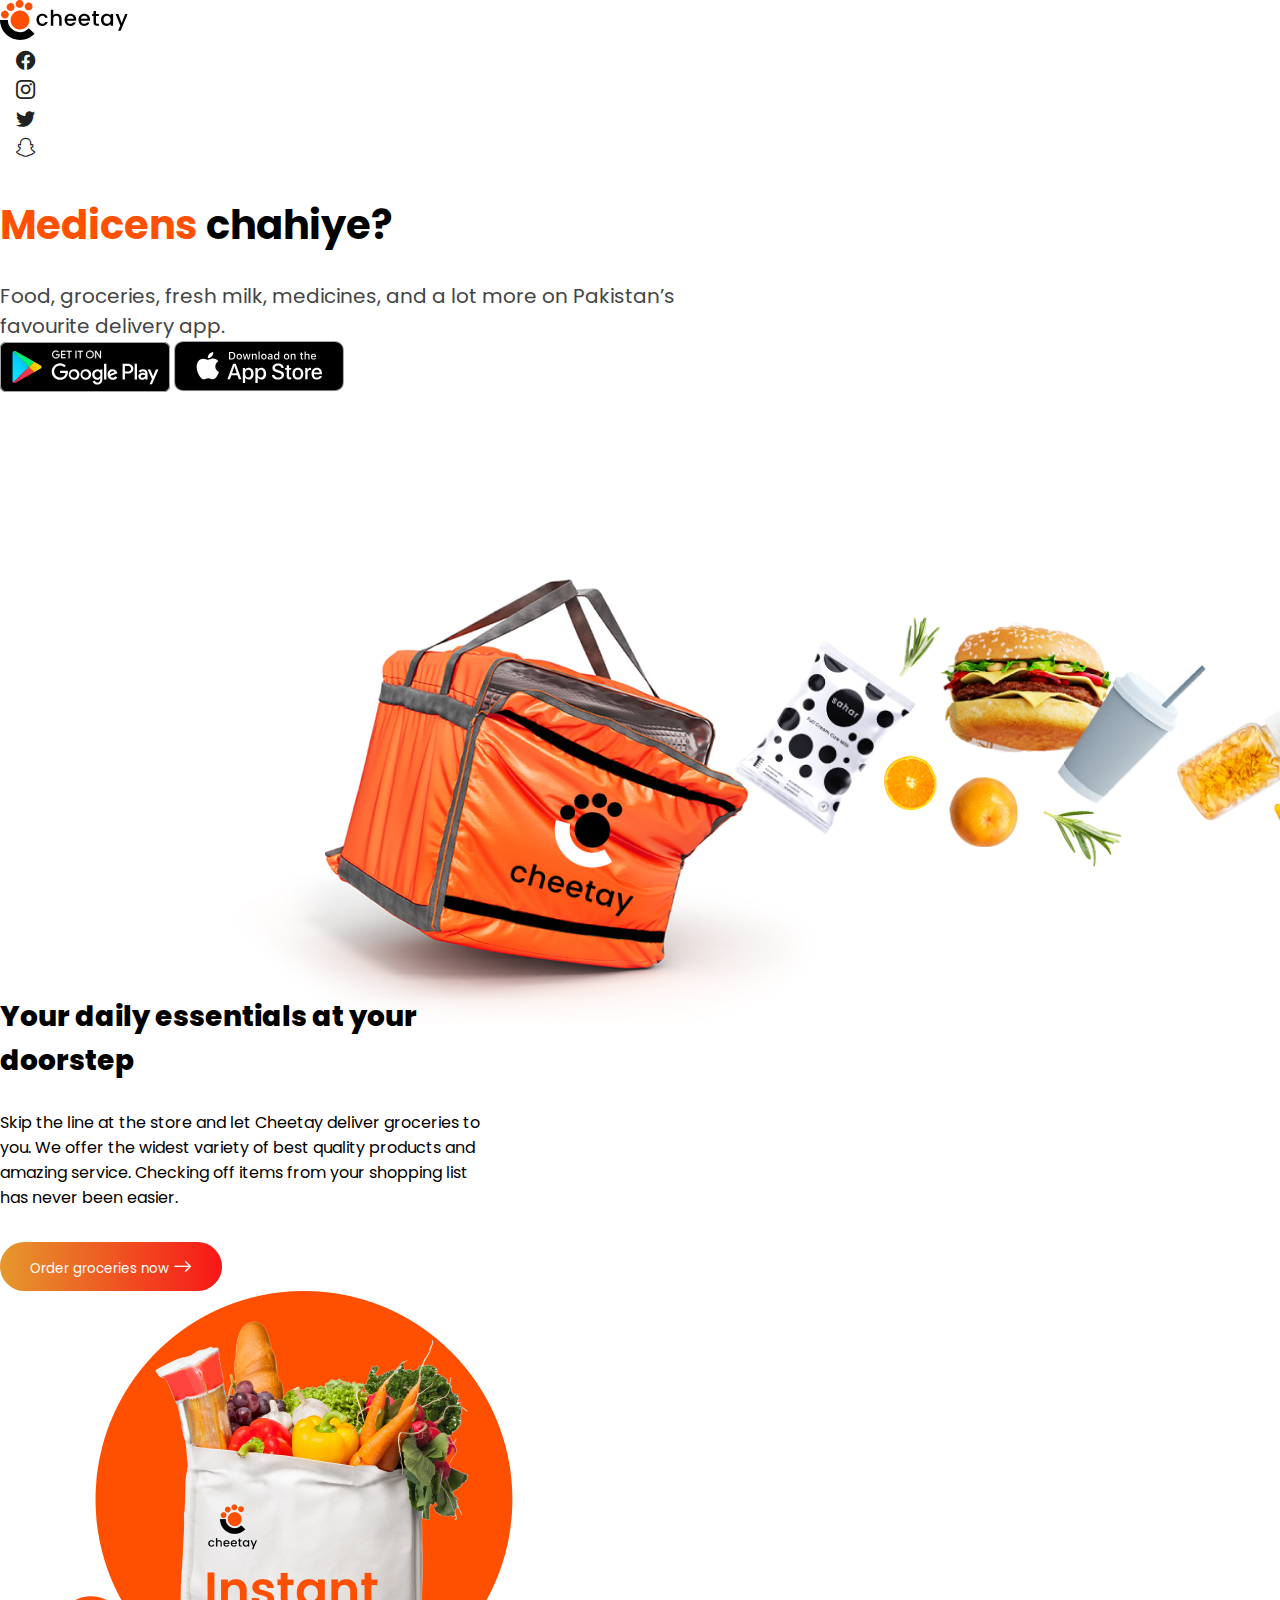
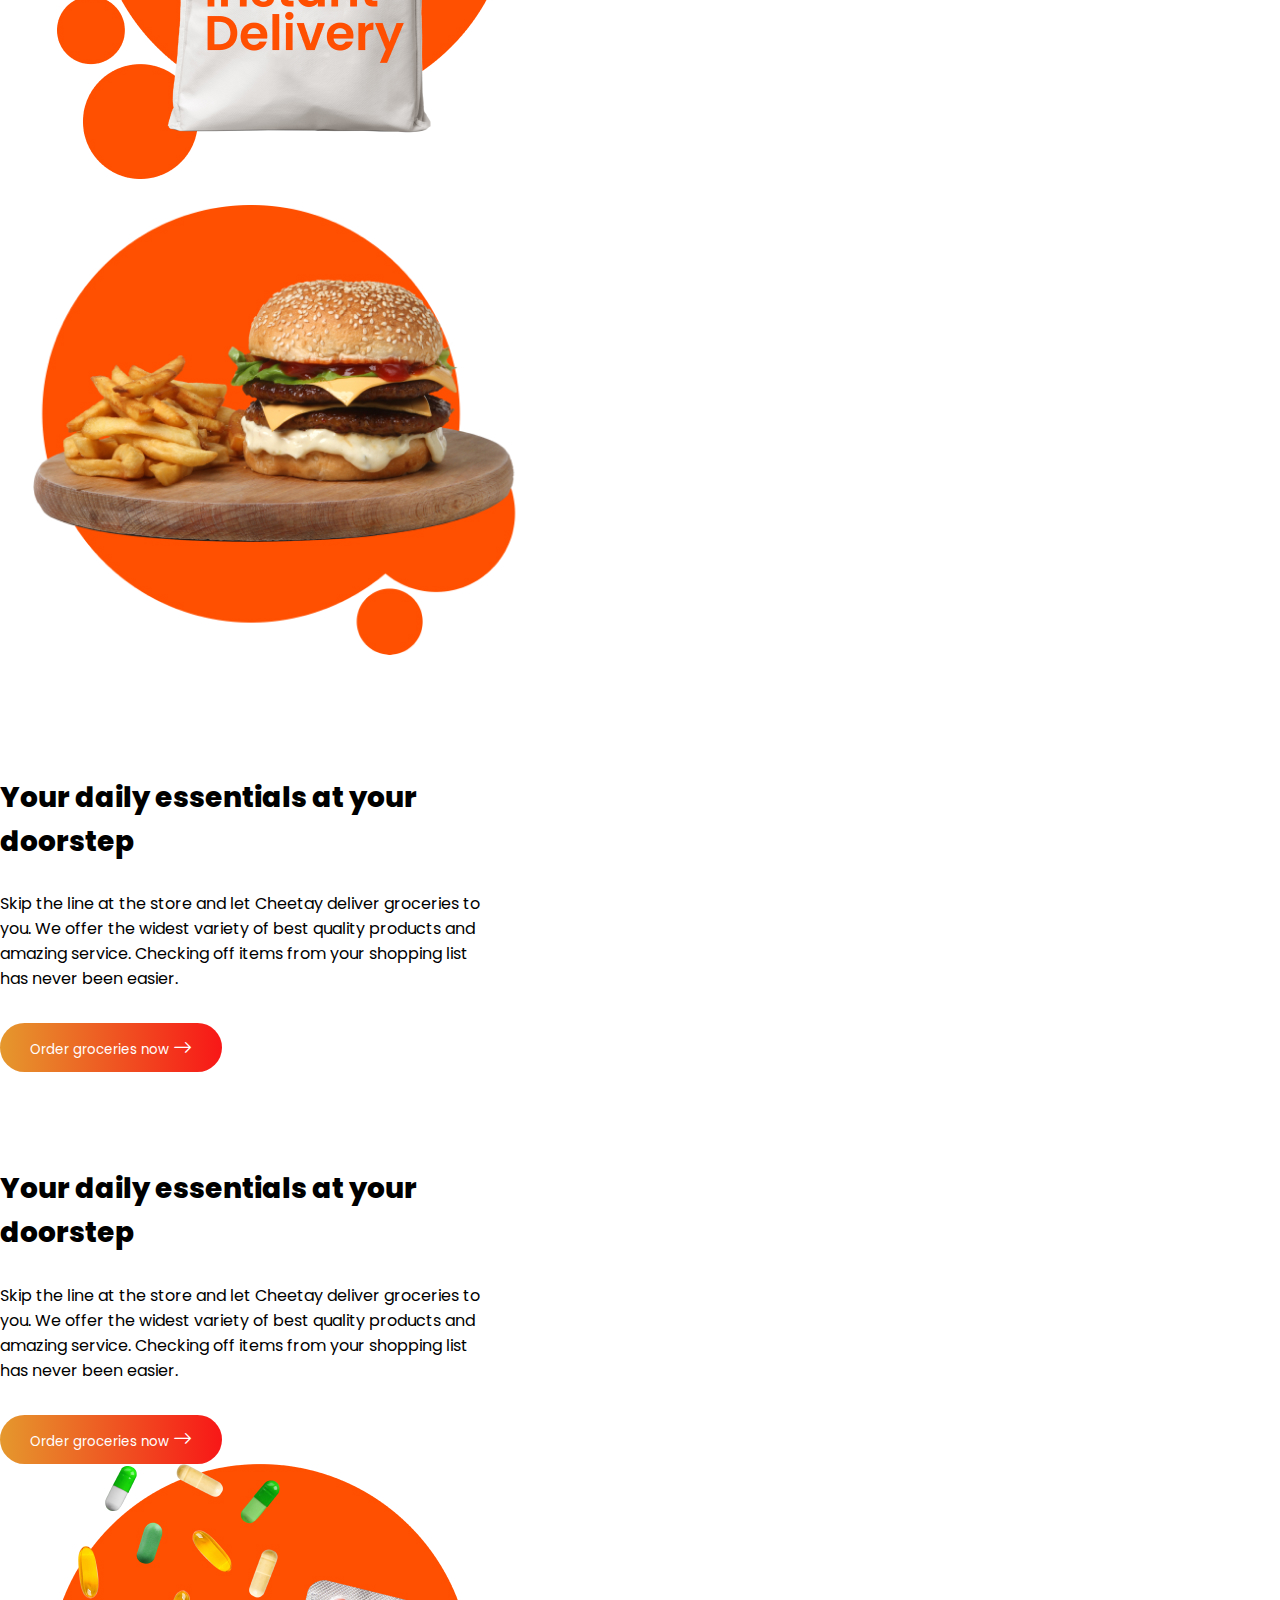
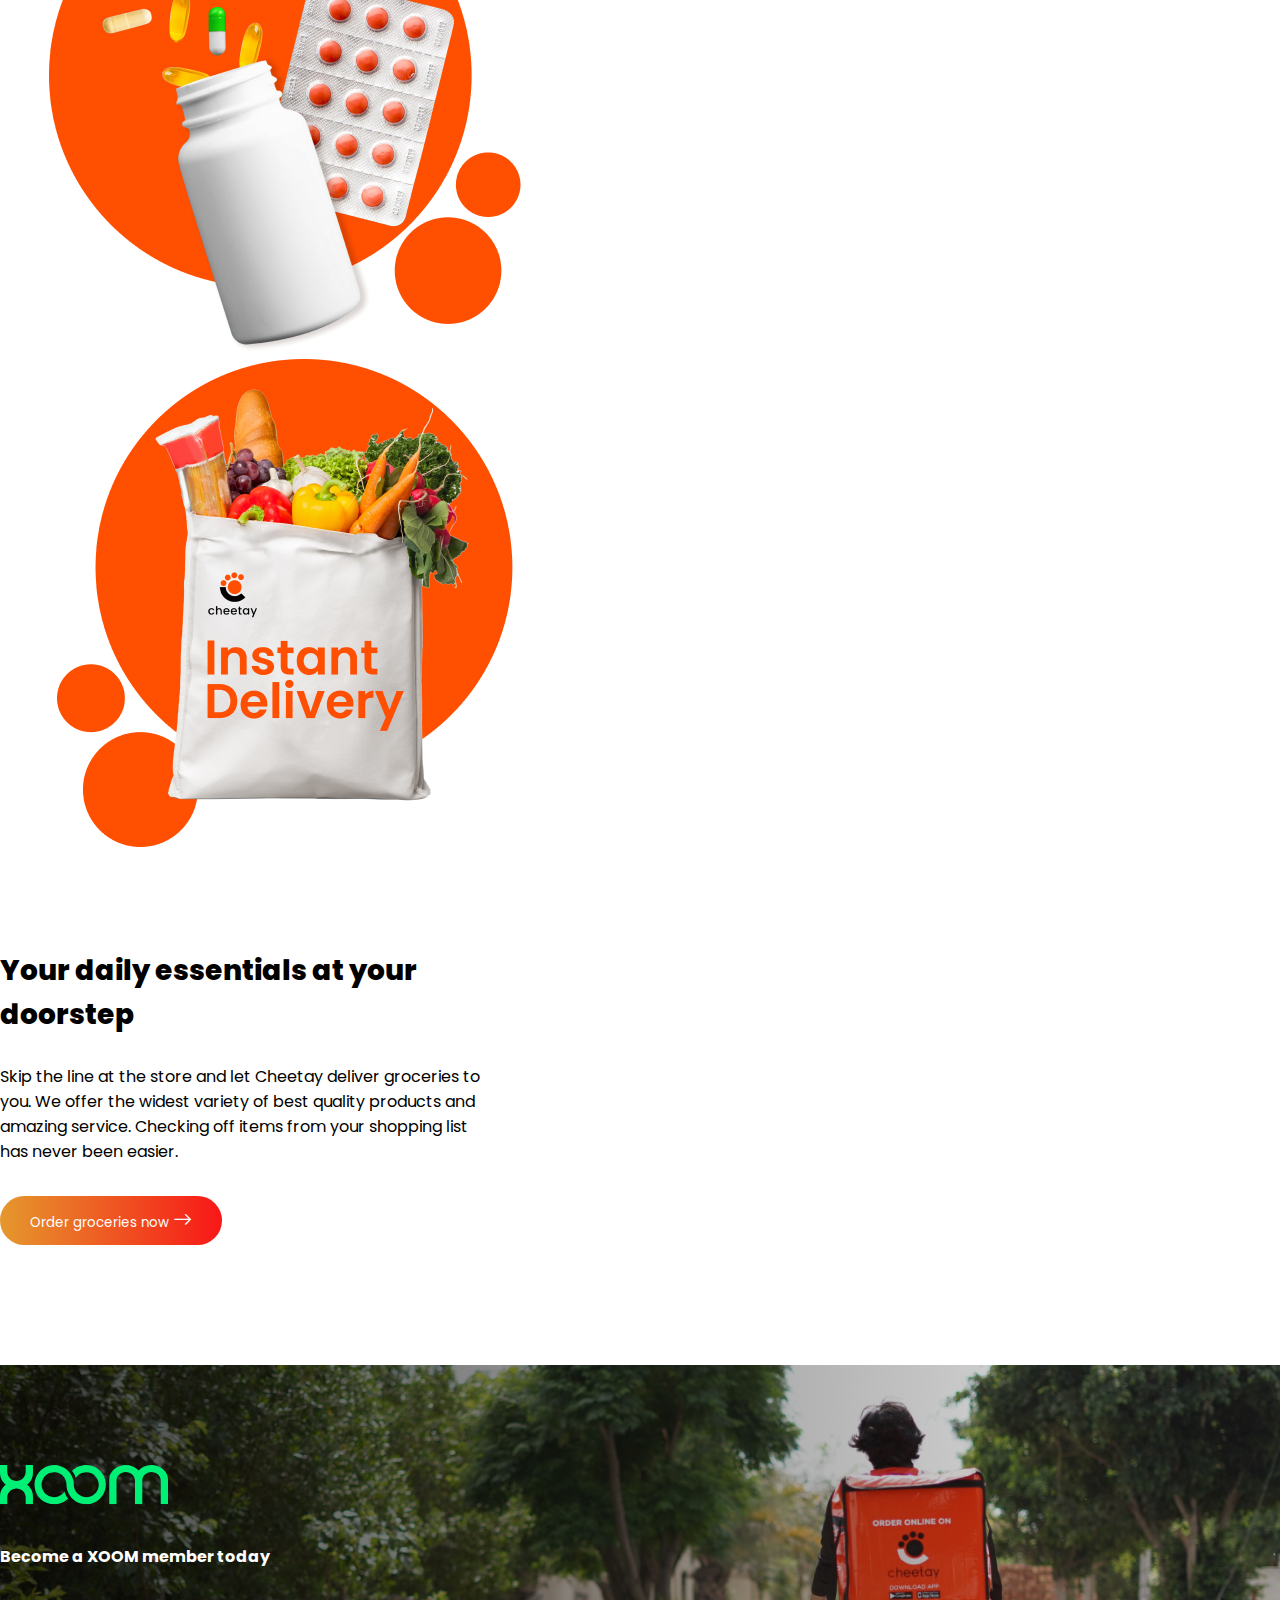
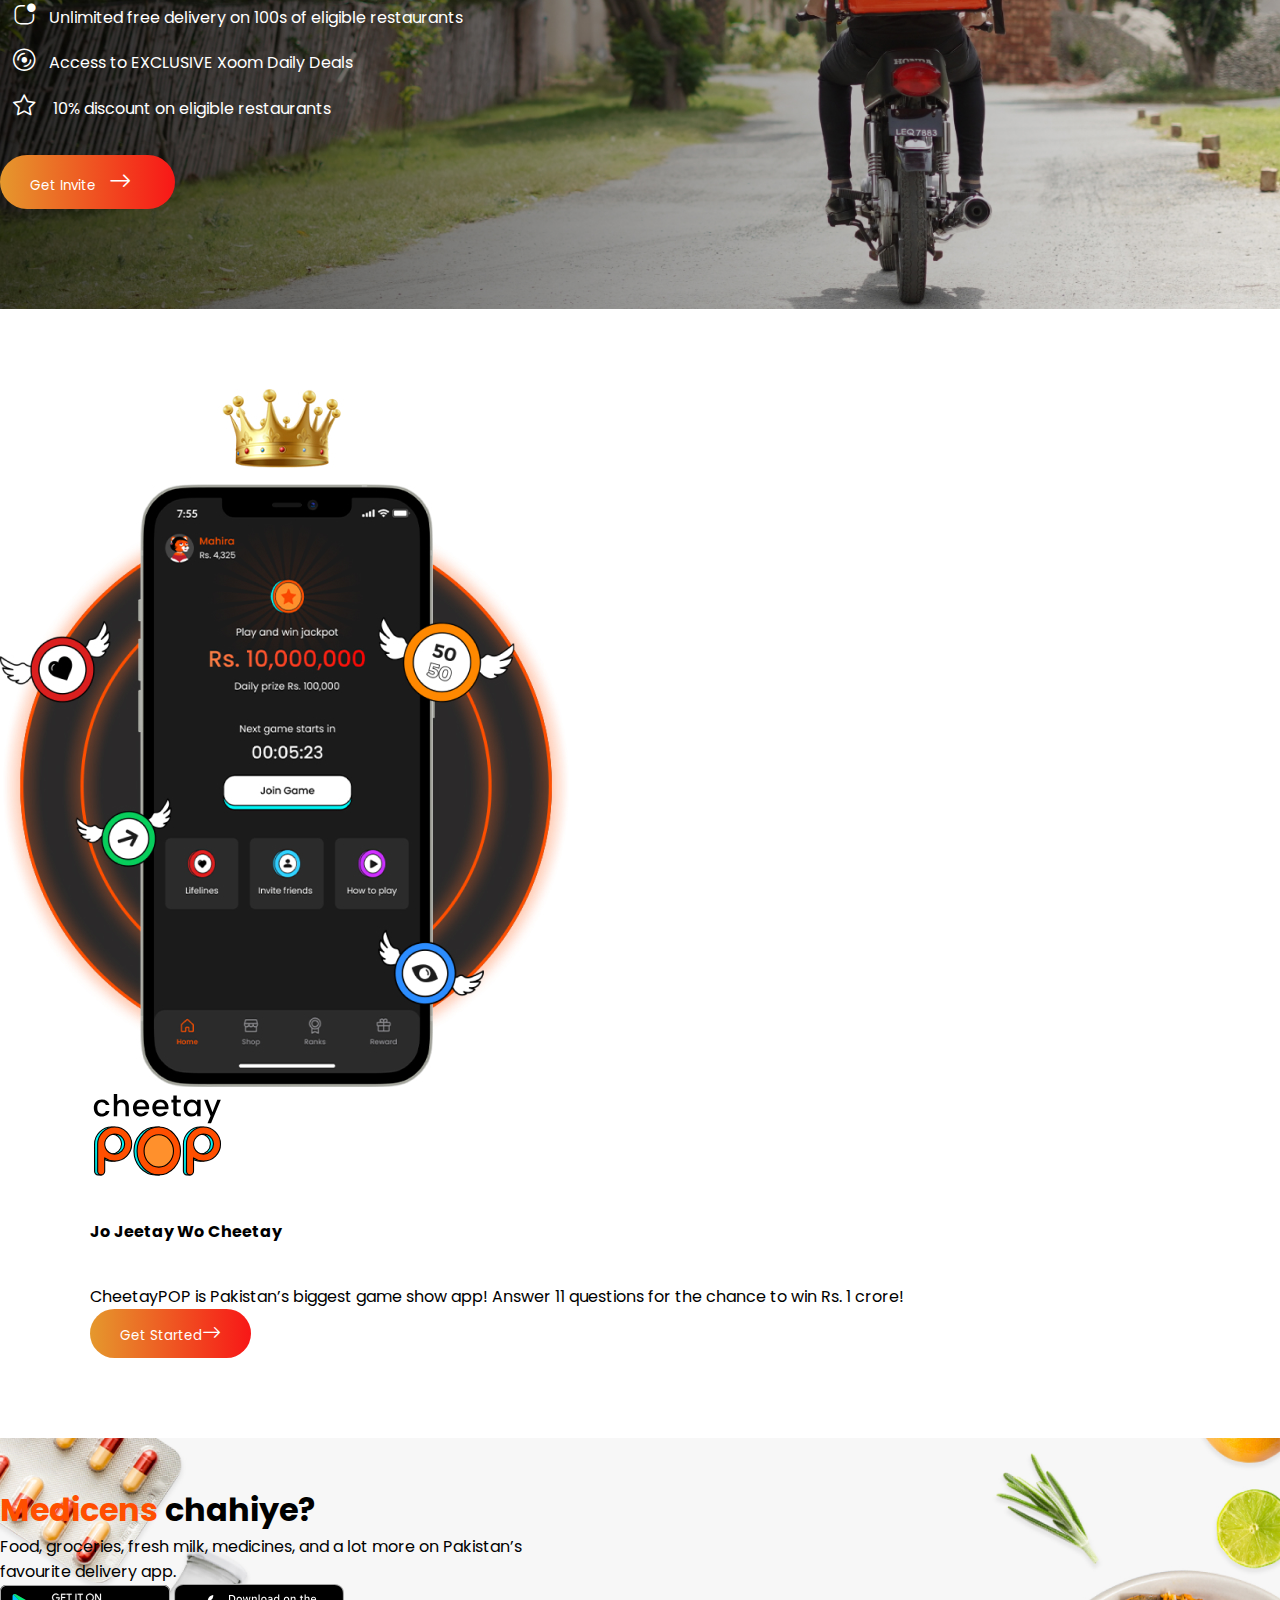
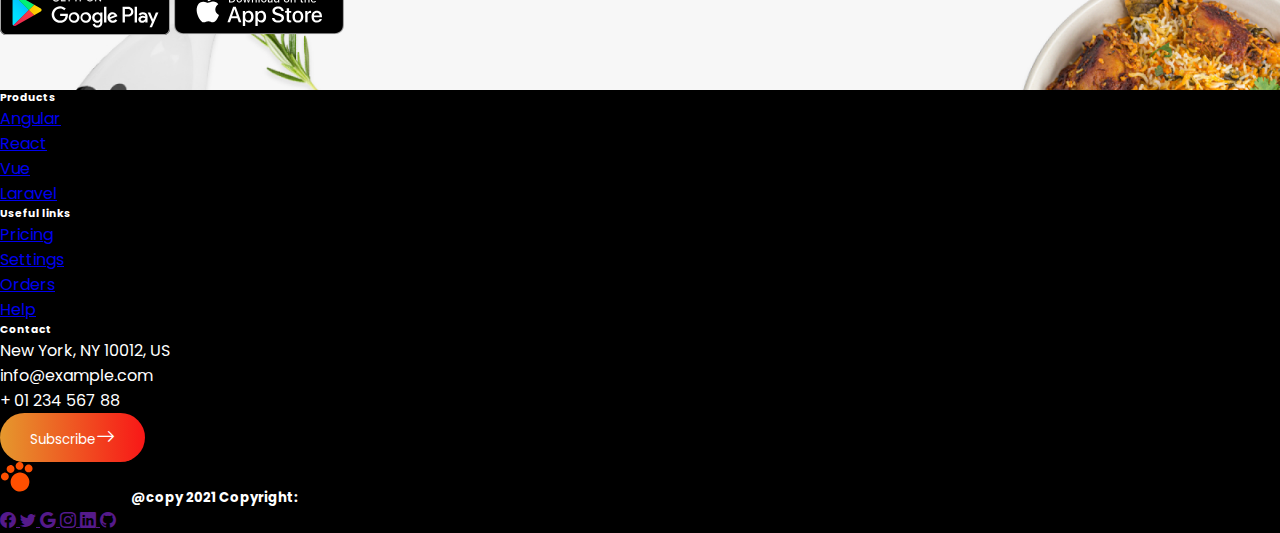
<file: index.html>
<!doctype html>
<html lang="en">

<head>
    <meta charset="utf-8">
    <meta name="viewport" content="width=device-width, initial-scale=1">
    <link href="https://cdn.jsdelivr.net/npm/bootstrap@5.2.1/dist/css/bootstrap.min.css" rel="stylesheet"
        integrity="sha384-iYQeCzEYFbKjA/T2uDLTpkwGzCiq6soy8tYaI1GyVh/UjpbCx/TYkiZhlZB6+fzT" crossorigin="anonymous">
    <link rel="stylesheet" href="https://cdn.jsdelivr.net/npm/bootstrap-icons@1.9.1/font/bootstrap-icons.css">
    <link rel="stylesheet" href="css/style.css">
    <title>Cheetay</title>
</head>

<body>
    <header>
        <div class="container-lg">

            <nav class="d-flex justify-content-between align-items-center my-3">
                <a href="https://cheetay.pk/"><img src="./images/logo.svg" alt="Logo"></a>
                <ul class="list-unstyled header-social-links my-auto">
                    <li class="list-inline-item"><a href="https://www.facebook.com/cheetay.pk/" target="_blank"
                            class="bi bi-facebook text-black "></a></li>
                    <li class="list-inline-item"><a href="https://www.instagram.com/cheetay.pk/" target="_blank"
                            class="bi bi-instagram text-black"></a></li>
                    <li class="list-inline-item"><a href="https://twitter.com/cheetaypk" target="_blank"
                            class="i bi-twitter text-black "></a></li>
                    <li class="list-inline-item"><a href="https://www.snapchat.com/add/cheetay.pk" target="_blank"
                            class="bi bi-snapchat text-black "></a></li>
                </ul>
            </nav>
        </div>

        <div class="header-content text-center my-5">
            <h1> <span class="theme-color">Medicens</span> chahiye?</h1>
            <p class="mb-4">Food, groceries, fresh milk, medicines, and a lot more on Pakistan’s <br> favourite delivery
                app.</p>
            <div class="apps-buttons">
                <a href="https://play.google.com/store/apps/details?id=com.app.cheetay&amp;hl=en"
                    onclick="return gtag_report_conversion('https://play.google.com/store/apps/details?id=com.app.cheetay&amp;hl=en');"
                    target="_blank" class="mx-2" id="playstoreButton"><img src="./images/google-playstore.svg"
                        alt="Google Playstore"></a>
                <a href="https://apps.apple.com/pk/app/cheetay-online-food-delivery-service/id1230422187"
                    onclick="return gtag_report_conversion('https://apps.apple.com/pk/app/cheetay-online-food-delivery-service/id1230422187');"
                    target="_blank" class="mx-1" id="appstoreButton"><img src="./images/appstore.svg"
                        alt="Apple Playstore"></a>
            </div>
            <div class="header-banner-image">
                <img src="./images/header-banner.jpg" class="img-fluid d-none d-lg-block" alt="">
            </div>
        </div>
    </header>

    <section id="products">
        <div class="container">
            
                <section>
                    <div class="row">
                        <div class="col-lg-6 order-lg-1 order-2">
                            <div class="product-text d1 d-flex align-items-center justify-content-center flex-column">
                                <h3>Your daily essentials at your doorstep</h3>
                                <p>Skip the line at the store and let Cheetay deliver groceries to you. We offer the widest variety
                                    of best quality products and amazing service. Checking off items from your shopping list has
                                    never been easier.</p>
                                <button class="custom-btn" type="button">Order groceries now <span class="btn-icon"><i
                                            class="bi bi-arrow-right"></i></span></button>
                            </div>
                        </div>
        
                       <div class="col-lg-6 order-lg-2 order-1">
                        <div class="d2 ">
                            <img src="./images/grocery.jpg" class="img-fluid" alt="">
                        </div>
                       </div>
                    </div>
                </section>

                <section>
                    <div class="row">
                        <div class="col-lg-6">
                            <div class="d2 ">
                                <img src="./images/food.jpg" class="img-fluid" alt="">
                            </div>
                           </div>
                        <div class="col-lg-6">
                            <div class="product-text d1 d-flex align-items-center justify-content-center flex-column">
                                <h3>Your daily essentials at your doorstep</h3>
                                <p>Skip the line at the store and let Cheetay deliver groceries to you. We offer the widest variety
                                    of best quality products and amazing service. Checking off items from your shopping list has
                                    never been easier.</p>
                                <button class="custom-btn" type="button">Order groceries now <span class="btn-icon"><i
                                            class="bi bi-arrow-right"></i></span></button>
                            </div>
                        </div>
        
                      
                    </div>
                </section>

                <section>
                    <div class="row">
                        <div class="col-lg-6 order-lg-1 order-2">
                            <div class="product-text d1 d-flex align-items-center justify-content-center flex-column">
                                <h3>Your daily essentials at your doorstep</h3>
                                <p>Skip the line at the store and let Cheetay deliver groceries to you. We offer the widest variety
                                    of best quality products and amazing service. Checking off items from your shopping list has
                                    never been easier.</p>
                                <button class="custom-btn" type="button">Order groceries now <span class="btn-icon"><i
                                            class="bi bi-arrow-right"></i></span></button>
                            </div>
                        </div>
        
                       <div class="col-lg-6 order-lg-2 order-1">
                        <div class="d2">
                            <img src="./images/pharma.jpg" class="img-fluid" alt="">
                        </div>
                       </div>
                    </div>
                </section>

                <section>
                    <div class="row">
                        <div class="col-lg-6 ">
                            <div class="d2 ">
                                <img src="./images/grocery.jpg" class="img-fluid" alt="">
                            </div>
                           </div>
                        <div class="col-lg-6   ">
                            <div class="product-text d1 d-flex align-items-center justify-content-center flex-column">
                                <h3>Your daily essentials at your doorstep</h3>
                                <p>Skip the line at the store and let Cheetay deliver groceries to you. We offer the widest variety
                                    of best quality products and amazing service. Checking off items from your shopping list has
                                    never been easier.</p>
                                <button class="custom-btn" type="button">Order groceries now <span class="btn-icon"><i
                                            class="bi bi-arrow-right"></i></span></button>
                            </div>
                        </div>
        
                       
                    </div>
                </section>
            
        </div>
    </section>

    <section class="xoom-section">
        <div class="container">
            <div class="row">
                <div class="col-lg-6">
                    <div class="xoom-content">
                        <img src="./images/xoom.svg" alt="Xoom" class="mb-4">
                        <h4 class="mb-3">Become a XOOM member today</h4>
                        <div class="xoom-content xoomlist">
                            <ul class="list-unstyled mb-4">
                                <li><i class="bi bi-app-indicator"></i><span>Unlimited free delivery
                                        on 100s of eligible restaurants</span></li>
                                <li><i class="bi bi-disc"></i><span>Access to EXCLUSIVE Xoom
                                        Daily Deals</span></li>
                                <li><i class="bi bi-star"></i><span> 10% discount on
                                        eligible restaurants</span></li>
                            </ul>
                        </div>
                        <button class="custom-btn" type="button">Get Invite<span class="btn-icon"><i
                                    class="bi bi-arrow-right"></i></span></button>
                    </div>
                </div>
                <div class="col-lg-6"></div>
            </div>
        </div>
    </section>

    <section id="cheetay-pop">
        <div class="container">
            <div class="row">
                <div class="col-lg-6 ">
                    <div class="text-center">
                        <img src="./images/cheetaypop-banner.jpg" class="img-fluid" alt="cheetay pop">
                    </div>
                </div>
                <div class="col-lg-6 my-auto">
                    <div class="cheetay-pop-content">
                    <img src="./images/cheetaypop.svg" class="" height="86" width="132" alt="">
                    <h4>Jo Jeetay Wo Cheetay</h4>
                    <p>CheetayPOP is Pakistan’s biggest game show app! Answer 11 questions for the chance to win Rs. 1 crore!</p>
                        <button class="custom-btn" type="button">Get Started<span class="btn-icon"><i
                            class="bi bi-arrow-right"></i></span></button>
                </div>
            </div>
            </div>
        </div>
    </section>

    <section>
        <div class="download-now">
            <div class="text-center my-5">
                <h1> <span class="theme-color">Medicens</span> chahiye?</h1>
                <p class="mb-4">Food, groceries, fresh milk, medicines, and a lot more on Pakistan’s <br> favourite delivery
                    app.</p>
                <div class="apps-buttons">
                    <a href="https://play.google.com/store/apps/details?id=com.app.cheetay&amp;hl=en"
                        onclick="return gtag_report_conversion('https://play.google.com/store/apps/details?id=com.app.cheetay&amp;hl=en');"
                        target="_blank" class="mx-2" id="playstoreButton"><img src="./images/google-playstore.svg"
                            alt="Google Playstore"></a>
                    <a href="https://apps.apple.com/pk/app/cheetay-online-food-delivery-service/id1230422187"
                        onclick="return gtag_report_conversion('https://apps.apple.com/pk/app/cheetay-online-food-delivery-service/id1230422187');"
                        target="_blank" class="mx-1" id="appstoreButton"><img src="./images/appstore.svg"
                            alt="Apple Playstore"></a>
                </div>
            </div>
        </div>
    </section>

    <footer class="text-center text-lg-start text-muted">

        <!-- Section: Links  -->
        <section class="footer-links pt-5 text-white">
            <div class="container text-center text-md-start">
                <!-- Grid row -->
                <div class="row">

                    <!-- Grid column -->
                    <div class="col-md-2 col-lg-2 col-xl-2 mx-auto mb-4">
                        <!-- Links -->
                        <h6 class="text-uppercase fw-bold mb-4">
                            Products
                        </h6>
                        <p>
                            <a href="#!" class="text-reset">Angular</a>
                        </p>
                        <p>
                            <a href="#!" class="text-reset">React</a>
                        </p>
                        <p>
                            <a href="#!" class="text-reset">Vue</a>
                        </p>
                        <p>
                            <a href="#!" class="text-reset">Laravel</a>
                        </p>
                    </div>
                    <!-- Grid column -->

                    <!-- Grid column -->
                    <div class="col-md-3 col-lg-2 col-xl-2 mx-auto">
                        <!-- Links -->
                        <h6 class="text-uppercase fw-bold mb-4">
                            Useful links
                        </h6>
                        <p>
                            <a href="#!" class="text-reset">Pricing</a>
                        </p>
                        <p>
                            <a href="#!" class="text-reset">Settings</a>
                        </p>
                        <p>
                            <a href="#!" class="text-reset">Orders</a>
                        </p>
                        <p>
                            <a href="#!" class="text-reset">Help</a>
                        </p>
                    </div>
                    <!-- Grid column -->

                    <!-- Grid column -->
                    <div class="col-md-4 col-lg-3 col-xl-3 mx-auto mb-md-0 mb-4">
                        <!-- Links -->
                        <h6 class="text-uppercase fw-bold mb-4">Contact</h6>
                        <p><i class="fas fa-home me-3"></i> New York, NY 10012, US</p>
                        <p>
                            <i class="fas fa-envelope me-3"></i>
                            info@example.com
                        </p>
                        <p><i class="fas fa-phone me-3"></i> + 01 234 567 88</p>
                        <button class="custom-btn" type="button">Subscribe<span class="btn-icon"><i
                            class="bi bi-arrow-right"></i></span></button>
                    </div>
                    <!-- Grid column -->
                </div>
                <!-- Grid row -->
            </div>
        </section>
        <!-- Section: Links  -->

        <!-- Copyright -->
        <div class="text-center text-white p-4 copyright">
            <div class="row">
                <div class="col-lg-6">
                    <h5> <img src="./images/logo.svg" alt=""> @copy 2021 Copyright:</h5>
                </div>
                <div class="col-lg-6 py-3">
                    <div class="text-center">
                        <a href="" class="me-4 text-reset">
                            <i class="bi bi-facebook"></i>
                        </a>
                        <a href="" class="me-4 text-reset">
                            <i class="bi bi-twitter"></i>
                        </a>
                        <a href="" class="me-4 text-reset">
                            <i class="bi bi-google"></i>
                        </a>
                        <a href="" class="me-4 text-reset">
                            <i class="bi bi-instagram"></i>
                        </a>
                        <a href="" class="me-4 text-reset">
                            <i class="bi bi-linkedin"></i>
                        </a>
                        <a href="" class="me-4 text-reset">
                            <i class="bi bi-github"></i>
                        </a>
                    </div>
                </div>
            </div>
           
        </div>
        <!-- Copyright -->
    </footer>
    <!-- Footer -->

    <script src="https://cdn.jsdelivr.net/npm/bootstrap@5.2.1/dist/js/bootstrap.bundle.min.js"
        integrity="sha384-u1OknCvxWvY5kfmNBILK2hRnQC3Pr17a+RTT6rIHI7NnikvbZlHgTPOOmMi466C8"
        crossorigin="anonymous"></script>
    <script src="https://cdn.jsdelivr.net/npm/@popperjs/core@2.11.6/dist/umd/popper.min.js"
        integrity="sha384-oBqDVmMz9ATKxIep9tiCxS/Z9fNfEXiDAYTujMAeBAsjFuCZSmKbSSUnQlmh/jp3"
        crossorigin="anonymous"></script>
    <script src="https://cdn.jsdelivr.net/npm/bootstrap@5.2.1/dist/js/bootstrap.min.js"
        integrity="sha384-7VPbUDkoPSGFnVtYi0QogXtr74QeVeeIs99Qfg5YCF+TidwNdjvaKZX19NZ/e6oz"
        crossorigin="anonymous"></script>
</body>

</html>
</file>
<file: css/style.css>
@import url('https://fonts.googleapis.com/css2?family=Poppins&display=swap');

* {
    padding: 0;
    margin: 0;
    box-sizing: border-box;
    font-family: 'Poppins', sans-serif;
}

header {
    height: 100vh;
}

@media (max-width: 992px) { 
    header {
        height: 90vh;
    }
}
.header-social-links li a {
    color: #222 !important;
    margin-left: 1rem;
    font-size: 1.2rem;
}

.header-content p {
    line-height: 30px;
    font-size: 20px;
    color: #444;
}
.header-content .header-banner-image {
    margin-top: 4rem;
}
.theme-color {
    color: #FF4F00;
}

.header-content {
    margin-top: 2rem;
}

.header-content h1 {
    font-size: 40px;
    font-weight: bolder;
    margin-bottom: 1.6rem;
    /* text-align: center; */
}

.header-banner-image img {
    margin-top: 7rem;
}

@media (max-width: 992px) {
    .header-banner-image {
        margin-top: 3rem;
        background: url(/images/header-banner-mobile.jpg) no-repeat center center/cover;
        height: 335px;
        width: 100%;
    }
}

/* Products  */
#product .col-lg-6 {
    padding: 120px 0 !important;
}

#product img {
    margin-top: 120px;
}

.product-text, .img-right, .img-left {
    margin-top: 95px;
}
.product-text {
    max-width: 30rem;
}

.img-left {
    padding-left: 95px;
}

.img-right {
    padding-right: 95px;
}
.product-text h3 {
        /* font-family: "Popp !important; */
        font-size: 28px;
        line-height: 44px;
        font-weight: 800;
        color: #000;
        margin-bottom: .2rem;
}

.product-text  p {
    padding: 24px 0 32px;
    font-size: 16px;
}

.custom-btn{
    padding: 10px 30px;
    border-radius: 3rem;
    border: none;
    background-image: linear-gradient(to right, rgb(229, 152, 45), rgb(248, 23, 23) );
    color: #ffffff;
}
.btn-icon {
    color: #ffffff;
    font-size: 1.2rem;
    font-weight: bolder;
}

@media (max-width: 992px) {
    #product .col-lg-6 {
        padding: 120px !important;
    }

    .img-left {
        padding-left: 0px;
    }
    
    .img-right {
        padding-right: 0px;
    }
    .product-text h3 {
        font-size: 22px;
    }

    

}

@media (max-width: 768px) {
    #product h1 {
        font-size: 18px;
    }
}

/* Xoom */

.xoom-section {
    background: url(../images/xoombg.jpg) center center/cover no-repeat;
    width: 100%;
    margin: 120px 0 0 0;
    padding: 100px 0;
    color: #fff;
}

 h4 {
    font-weight: bolder;
    margin: 2rem 0;
}
.xoom-section i {
    font-size: 1.4rem;
    padding: .5rem .84rem;
}
 
.xoom-section ul{
    line-height: 28px;
    margin: 2rem 0;
}

.xoom-section ul li {
    margin: .9rem 0;
}

/* cheetay-pop */

#cheetay-pop {
    padding: 5rem 0;
}

#cheetay-pop h3 {
    font-weight: bolder;
    margin-top: 48px 0 32px;
}

#cheetay-pop p {
    margin-top: 2.5rem;
}

/* #cheetay-pop button {

} */

.cheetay-pop-content {
    padding-left: 90px;
    width: 80%;
}

@media (max-width: 992px) {
    .cheetay-pop-content {
        padding: 3rem 0;
        padding-left: 0px;
        width: 80%;
    }
}


/* download-now */
.download-now {
    background: url(/images/download-now\ \(1\).jpg) center center/cover no-repeat;
    padding: 3rem 0;
    /* width: 100%; */
    /* height: 100vh; */
}

/* footer */

footer {
    background-color: #000;
    color: white;
}
</file>
